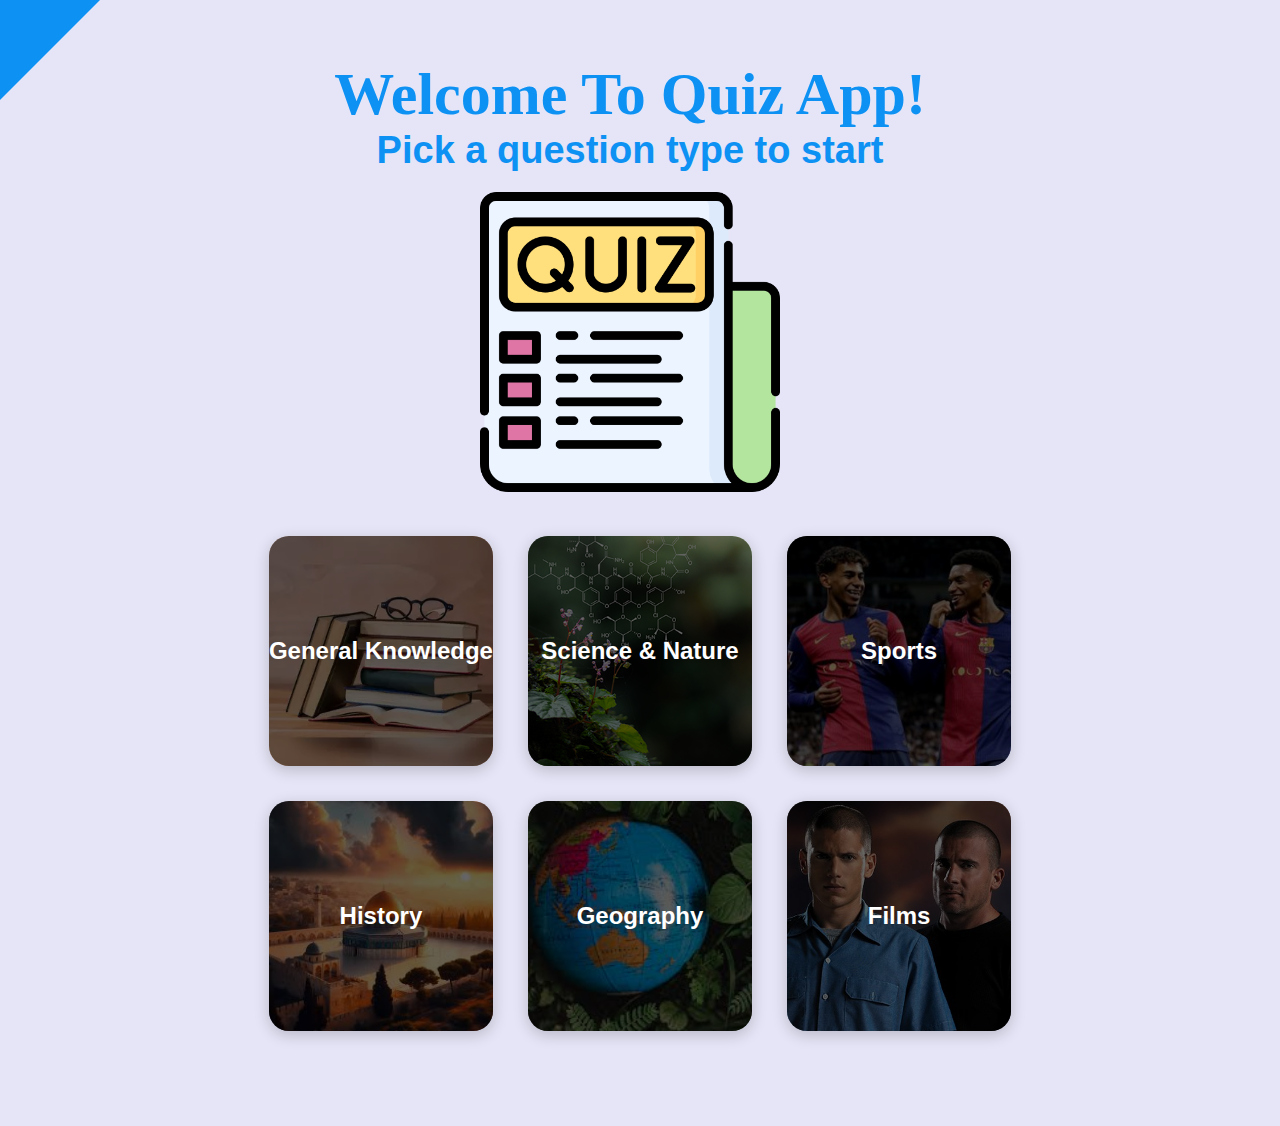
<file: index.html>
<!DOCTYPE html>
<html lang="en">

<head>
    <meta charset="UTF-8">
    <meta name="viewport" content="width=device-width, initial-scale=1.0">
    <title>Quiz App</title>
    <link rel="stylesheet" href="./style/main.css">
</head>

<body>
   <div class="container">
    <div class="first">
        <div id="p-first">Welcome To Quiz App!</div>
        <div id="pickup">
            <div>Pick a question type to start</div>
            <div id="pic"><img src="./images/picture-main.png" alt=""></div>
        </div>
    </div>
    <div class="span"></div>
    
    <div id="quiz">
        <button id="gen" onclick="loadQuestions('General Knowledge')"><span>General Knowledge</span></button>
        <button id="sc" onclick="loadQuestions('Science & Nature')"><span>Science & Nature</span></button>
        <button id="sp" onclick="loadQuestions('Sports')"><span>Sports</span></button>
        <button id="his" onclick="loadQuestions('History')"><span>History</span></button>
        <button id="geo" onclick="loadQuestions('Geography')"><span>Geography</span></button>
        <button id="film" onclick="loadQuestions('Entertainment: Film')"><span>Films</span></button>
    </div>
</div>

    
    <script src="./JS/quiz.js"></script>
</body>

</html>
</file>
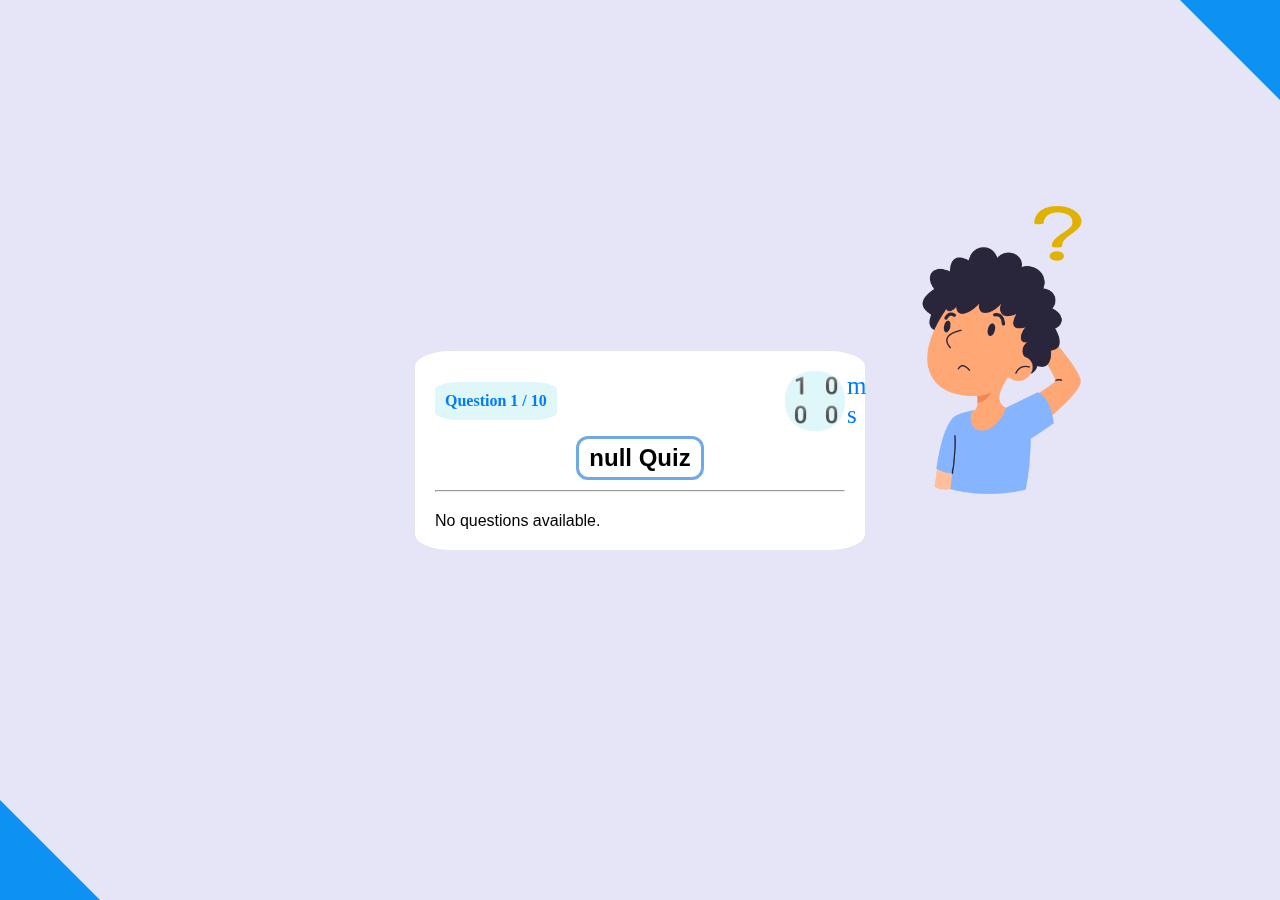
<file: Questions.html>
<!DOCTYPE html>
<html lang="en">

<head>
  <meta charset="UTF-8" />
  <meta name="viewport" content="width=device-width, initial-scale=1.0" />
  <title>Quiz App</title>
  <link rel="stylesheet" href="./style/quastion.css">
</head>

<body>
  <div id="picc"><img src="./images/picture-question.png" alt=""></div>

  <div class="span"></div>
  <div class="span2"></div>
  <div class="quiz-container">
    <div class="header">
      <div id="numofQuestions"></div>
      <div id="timer" class="timer-circle">
        <span>10m</span><br>
        <span>00s</span>
      </div>
    </div>

    <h2 id="categoryName"></h2>
    <hr>

    <div id="questions-Cont"></div>
    <button id="nextbtn" class="hidden" onclick="nextQuestion()">Next</button>
  </div>



  <script src="./JS/quiz.js"></script>
</body>

</html>
</file>
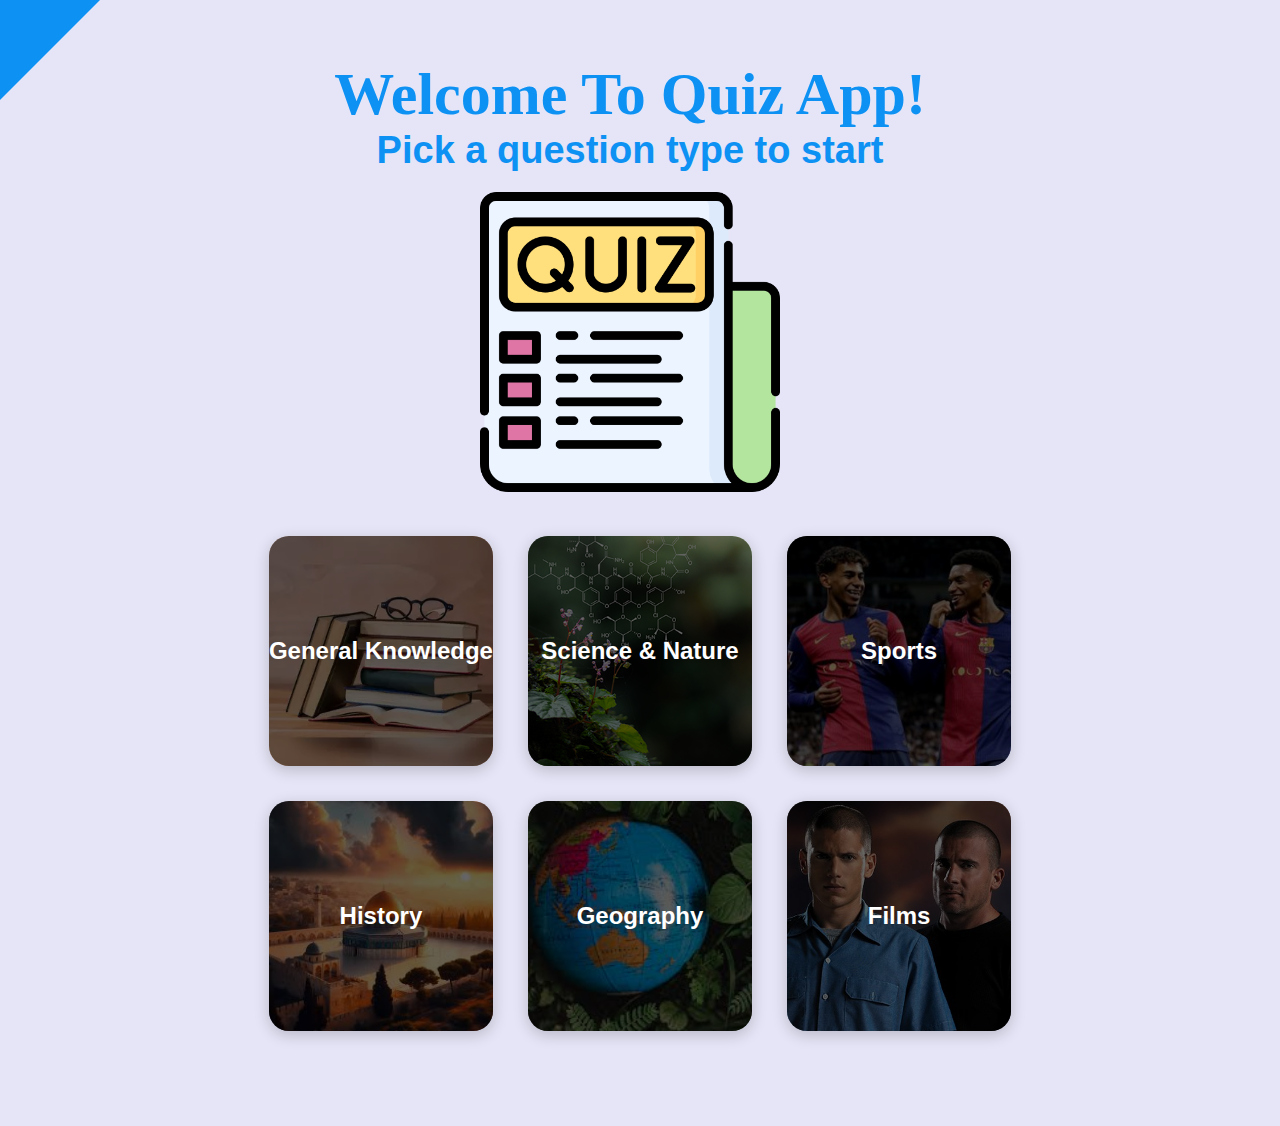
<file: Result.html>
<!DOCTYPE html>
<html lang="en">
<head>
    <meta charset="UTF-8">
    <meta name="viewport" content="width=device-width, initial-scale=1.0">
    <title>Document</title>
    <link rel="stylesheet" href="./style/result.css">
</head>
<body>
    <div class="span1"></div>
    <div class="span2"></div>
    <div class="span3"></div>
    <div class="span4"></div>
    <div class="result-cont">
        <h1>Quiz completed</h1>
        <p>Your Result</p>
        <p id="result"></p>
        <button onclick="backtohome()">Back to Home</button>
    </div>
    <script src="./JS/quiz.js"></script>
</body>
</html>
</file>
<file: style/main.css>
* {
  box-sizing: border-box;
  font-family: Arial, Helvetica, sans-serif;
  margin: 0;
  padding: 0;
}

body {
  background-color: #e5e5f7;
  background-image: radial-gradient(#444cf7 0.5px, transparent 0.5px), radial-gradient(#444cf7 0.5px, #e5e5f7 0.5px);
  background-size: 20px 20px;
}

.span {
  width: 0;
  height: 0;
  border-style: solid;
  border-width: 100px 100px 0 0; 
  border-color: #0D92F4 transparent transparent transparent;
  position: absolute; 
  top: 0px; 
  left: 0px; 
  z-index: 10;
}


.container {
  display: flex; 
  flex-direction: row; 
  margin: 60px; 
  flex-wrap: wrap; 
  justify-content: center;
  align-items: center;
}

.first {
  display: flex;
  flex-direction: column; 
  margin-right: 20px; 
}

#p-first {
  color: #0D92F4;
  font-size: 60px;
  font-weight: bold;
  font-family: serif;
  text-align: center; 
}

#pickup {
  color: #0D92F4;
  font-size: 38px;
  font-weight: bold;
  font-family: serif;
  text-align: center;
}

#pickup > #pic {
  margin-top: 20px; 
}

#pickup > #pic img {
  width: 300px;
   height: auto; 
}

#quiz {
  display: grid;
  grid-template-columns: repeat(3, 1fr);
  gap: 35px;
  max-width: 800px;
  margin: 15px 0; 
  padding: 20px;
}

#quiz button {
  position: relative;
  height: 230px;
  border-radius: 20px;
  border: none;
  cursor: pointer;
  font-size: 25px;
  font-weight: bold;
  background-size: cover;
  background-position: center;
  display: flex;
  justify-content: center;
  align-items: center;
  text-align: center;
  overflow: hidden;
  transition: transform 0.5s ease, 
  background-color 0.5s ease, 
  box-shadow 0.3s ease;
  box-shadow: 0 4px 15px rgba(0, 0, 0, 0.2); 
}

#quiz button::before {
  content: "";
  position: absolute;
  top: 0;
  left: 0;
  width: 100%;
  height: 100%;
  background-color: rgba(0, 0, 0, 0.6);
  z-index: 1;
  transition: opacity 0.3s ease; 
}

#quiz button:hover::before {
  opacity: 0; 
}

#quiz button span {
  position: relative;
  z-index: 2;
  font-size: 24px;
  font-weight: bold;
  color: white;
}

#gen { background-image: url(../images/picture-general.webp); }
#sc { background-image: url(../images/picture-science.jpg); }
#sp { background-image: url(../images/picture-sport.jpg); }
#his { background-image: url(../images/picture-history.jpeg); }
#geo { background-image: url(../images/picture-geography.jpeg); }
#film { background-image: url(../images/picture-Entertainment\ Film.jpg); }

#quiz button:hover {
  transform: scale(1.05);
  box-shadow: 0 8px 20px rgba(0, 0, 0, 0.3); 
}

#quiz button:active {
  transform: scale(1.02);
}





@media (max-width: 1023px) {
  #quiz {
    grid-template-columns: repeat(2, 1fr);
    gap: 20px;
  }
  #pickup > #pic img {
    width: 200px;
    height: 180px;
  }
  #quiz button {
    height: 180px;
    font-size: 18px;
  }
}

@media (max-width: 600px) {
  #quiz {
    grid-template-columns: 1fr;
  }
  #p-first {
    font-size: 40px;
  }
  #pickup {
    font-size: 24px;
  }
  #pickup > #pic img {
    width: 150px;
    height: 140px;
  }
}
</file>
<file: style/quastion.css>
body {
    font-family: Arial, sans-serif;
    margin: 0;
    padding: 0;
    display: flex;
    justify-content: center;
    align-items: center;
    height: 100vh;
    background-color: #e5e5f7;
    background-image: radial-gradient(#444cf7 0.5px, transparent 0.5px), radial-gradient(#444cf7 0.5px, #e5e5f7 0.5px);
    background-size: 20px 20px;
    background-position: 0 0, 10px 10px;
}

#picc {
    position: fixed;
    right: 10%; 
    top: 200px; 
}

#picc img {
    width: 100%; 
    max-width: 300px; 
    height: auto; 
}

.span {
    width: 0;
    height: 0;
    border-style: solid;
    border-width: 0 100px 100px 0;
    border-color: transparent #0D92F4 transparent transparent;
    position: absolute; 
    top: 0;
    right: 0; 
}

.span2 {
    width: 0;
    height: 0;
    border-style: solid;
    border-width: 100px 0 0 100px;
    border-color: transparent transparent transparent #0D92F4;
    position: absolute;
    bottom: 0;
    left: 0;   
}

.quiz-container {
    background-color: #ffffff;
    padding: 20px;
    border-radius: 8%;
    width: 90%;
    max-width: 450px; 
    text-align: center;
    height: auto;
    box-sizing: border-box; 
    position: relative; 
    z-index: 1; 
}

.header {
    display: flex;
    justify-content: space-between;
    align-items: center;
    margin-bottom: 20px;
}

#numofQuestions {
    font-size: 16px;
    color: black;
    font-weight: bold;
}

#questions-Cont h3 {
    word-spacing: -1px;
    font-size: 18px;
    font-weight: bold;
    text-align: justify;
}

.header #numofQuestions {
    margin-bottom: -5px;
    font-family: cursive;
    color: #007bff;
    border-radius: 20%;
    background-color: #e0f7fa;
    padding: 10px;
}

#timer {
    width: 60px;
    height: 60px;
    border-radius: 46%;
    background-color: #e0f7fa;
    font-size: 25px;
    color: #007bff;
    font-family: emoji;
}

.header #timer {
    margin-bottom: -5px;
}

#categoryName {
    border-radius: 12px;
    width: fit-content;
    margin: 0 auto;
    margin-top: -10px;
    margin-bottom: 10px;
    font-weight: bold;
    padding: 5px 10px;
    border: 3.2px solid #6eaaea;
}

#questions-Cont {
    text-align: left;
    justify-content: center;
    margin-top: 20px;
}

label {
    display: block;
    padding: 10px;
    border: 1px solid #ddd;
    border-radius: 15px;
    margin-bottom: 10px;
    cursor: pointer;
    font-weight: bolder;
}

input {
    margin-right: 10px;
}

label:hover {
    background-color: #FEFF9F;
}

button {
    margin-top: 15px;
    background-color: #007bff;
    color: white;
    padding: 10px;
    border: none;
    cursor: pointer;
    font-size: 18px;
    font-weight: bold;
    width: 100%;
    transition: background-color 0.3s ease;
}

button.hidden {
    display: none;
}

button:hover {
    background-color: #0056b3;
}

.correct-answer {
    border: 2px solid green;
}

.incorrect-answer {
    border: 2px solid red;
}
</file>
<file: style/result.css>
body {
  box-sizing: border-box;
  margin: 0;
  padding: 0;
  font-family: Arial, Helvetica, sans-serif;
  display: flex;
  justify-content: center;
  align-items: center;
  height: 100vh;
  position: relative; 
  background-color: #e5e5f7;
  background-image: radial-gradient(#444cf7 0.5px, transparent 0.5px), radial-gradient(#444cf7 0.5px, #e5e5f7 0.5px);
  background-size: 20px 20px;
  background-position: 0 0, 10px 10px;
}
.span1 {
  width: 0;
  height: 0;
  border-style: solid;
  border-width: 100px 100px 0 0;
  border-color: #444cf7 transparent transparent transparent;
  position: absolute;
  top: 0;
  left: 0;
}

.span2 {
  width: 0;
  height: 0;
  border-style: solid;
  border-width: 100px 0 0 100px;
  border-color: #444cf7 transparent transparent transparent;
  position: absolute;
  top: 0;
  right: 0;
}

.span3 {
  width: 0;
  height: 0;
  border-style: solid;
  border-width: 0 100px 100px 0;
  border-color: transparent transparent #444cf7 transparent;
  position: absolute;
  bottom: 0;
  left: 0;
}

.span4 {
  width: 0;
  height: 0;
  border-style: solid;
  border-width: 0 0 100px 100px;
  border-color: transparent transparent #444cf7 transparent;
  position: absolute;
  bottom: 0;
  right: 0;
}

.result-cont {
  background-color: #ffffff;
  padding: 30px;
  border-radius: 12px;
  width: 400px;
  height: 320px;
  text-align: center;
  font-size: 20px;
  animation: In 5s ease-in;
  position: relative;
  z-index: 1; 
}

.result-cont h1 {
  color: #444cf7;
  font-size: 50px;
  margin-bottom: 10px;
}

.result-cont p {
  color: #555555;
  font-size: 24px;
  margin: 5px 0;
}

.result-cont #result {
  font-size: 40px;
  color: #444cf7;
  font-weight: bold;
}

.result-cont button {
  appearance: none;
  background-color: #FFFFFF;
  border-radius: 40em;
  border-style: none;
  box-shadow: #444cf7 0 -1px 7px inset;
  color: #000000;
  cursor: pointer;
  font-size: 19px;
  font-weight: 700;
  letter-spacing: -.24px;
  padding: 16px 21px;
  transition: all .15s;
  margin-top: 30px;
}

.result-cont button:hover {
  background-color: #444cf7;
  box-shadow: #444cf7 0 -5px 7px inset;
  transform: scale(1.125);
  color: white;
}

.result-cont button:active {
  transform: scale(1.025);
}


.span1, .span2, .span3, .span4 {
  animation: In 5s ease forwards;
}


@keyframes In {
  from {
      opacity: 0;
  }
  to {
      opacity: 1;
  }
}
</file>
